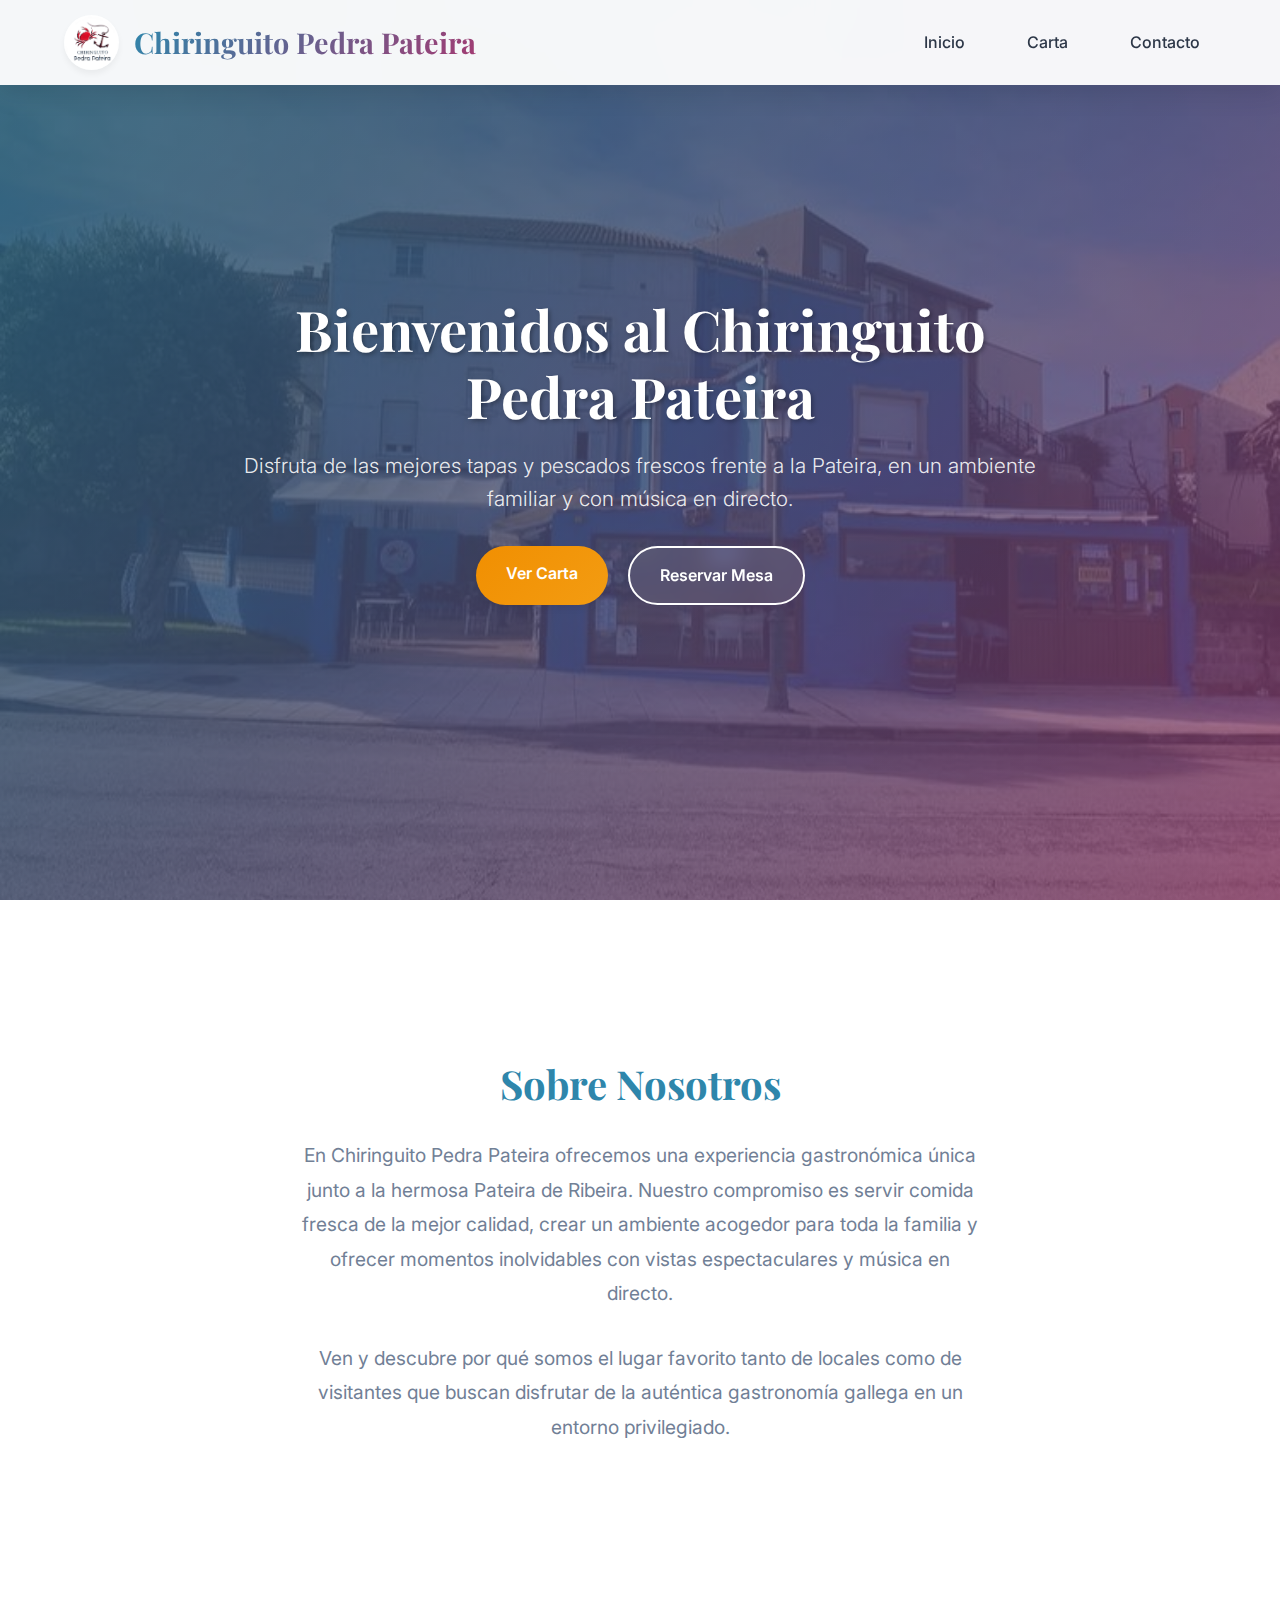
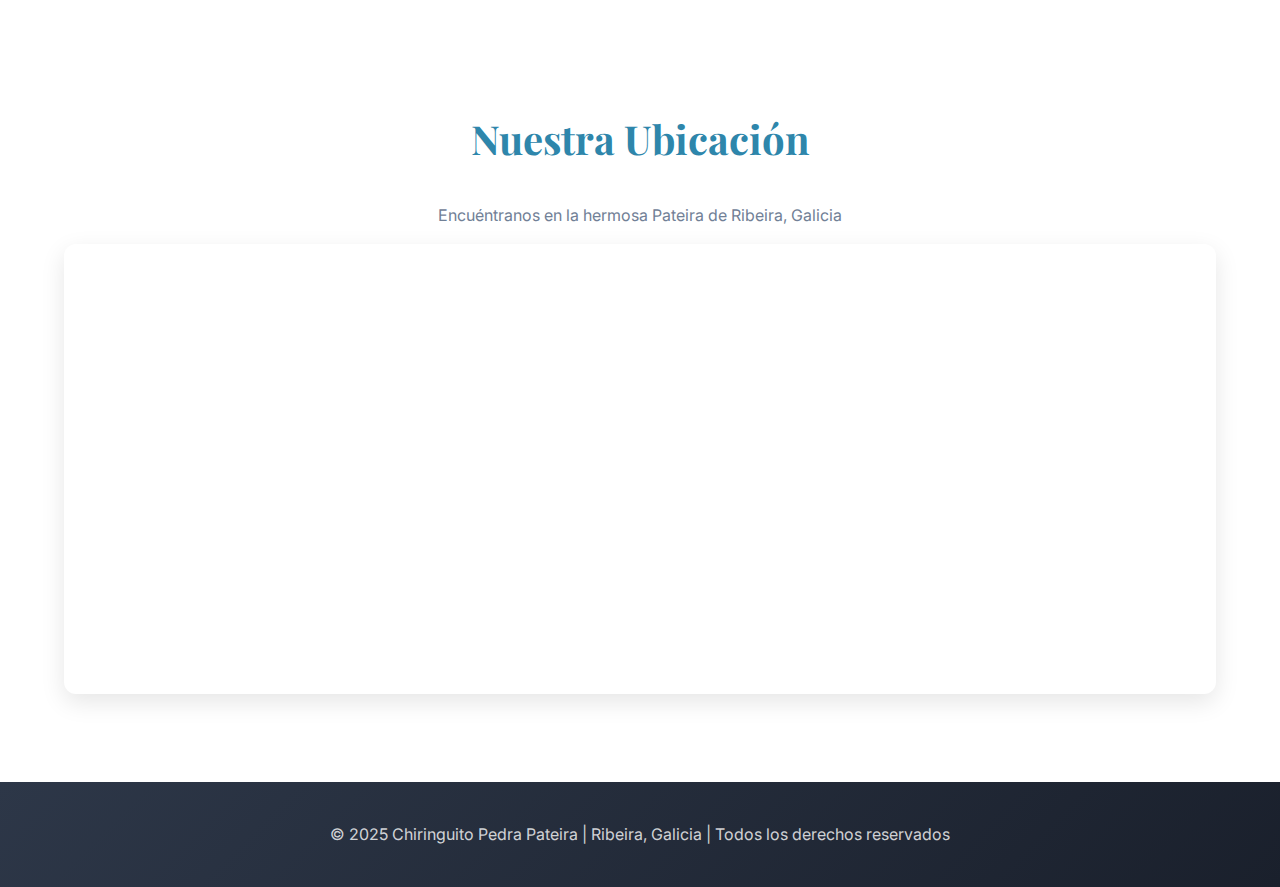
<file: index.html>
<!DOCTYPE html>
<html lang="es">
<head>
  <meta charset="UTF-8">
  <meta name="viewport" content="width=device-width, initial-scale=1.0">
  <title>Chiringuito Pedra Pateira - Ribeira, Galicia</title>
  <meta name="description" content="Disfruta de las mejores tapas y pescados frescos frente a la Pateira en nuestro chiringuito familiar con música en directo en Ribeira, Galicia.">
  <link rel="stylesheet" href="style.css">
  <link rel="preconnect" href="https://fonts.googleapis.com">
  <link rel="preconnect" href="https://fonts.gstatic.com" crossorigin>
</head>
<body>
  <!-- HEADER -->
  <header class="header" id="header">
    <div class="logo-container" onclick="goHome()">
      <img src="img/IMG_1129.jpeg" alt="Logo Chiringuito Pedra Pateira" class="logo">
      <h1>Chiringuito Pedra Pateira</h1>
    </div>
    <nav class="navbar" id="navbar">
      <a href="index.html">Inicio</a>
      <a href="carta/index.html">Carta</a>
      <a href="contacto/index.html">Contacto</a>
    </nav>
    <button class="hamburger" id="hamburger" aria-label="Menú de navegación">
      &#9776;
    </button>
  </header>

  <!-- HERO -->
  <section class="hero" id="hero">
    <div class="hero-text">
      <h2>Bienvenidos al Chiringuito Pedra Pateira</h2>
      <p>Disfruta de las mejores tapas y pescados frescos frente a la Pateira, en un ambiente familiar y con música en directo.</p>
      <div class="hero-buttons">
        <a href="carta/index.html" class="btn">Ver Carta</a>
        <a href="contacto/index.html" class="btn-secondary">Reservar Mesa</a>
      </div>
    </div>
  </section>

  <!-- SOBRE NOSOTROS -->
  <section class="sobre-nosotros fade-in-up">
    <div class="contenido">
      <h2>Sobre Nosotros</h2>
      <p>En Chiringuito Pedra Pateira ofrecemos una experiencia gastronómica única junto a la hermosa Pateira de Ribeira. Nuestro compromiso es servir comida fresca de la mejor calidad, crear un ambiente acogedor para toda la familia y ofrecer momentos inolvidables con vistas espectaculares y música en directo.</p>
      <p>Ven y descubre por qué somos el lugar favorito tanto de locales como de visitantes que buscan disfrutar de la auténtica gastronomía gallega en un entorno privilegiado.</p>
    </div>
  </section>

  <!-- UBICACIÓN -->
  <section class="ubicacion fade-in-up">
    <h2>Nuestra Ubicación</h2>
    <p>Encuéntranos en la hermosa Pateira de Ribeira, Galicia</p>
    <iframe 
      src="https://maps.google.com/maps?q=Chiringuito%20Pedra%20Pateira%20Ribeira%20Galicia&t=&z=13&ie=UTF8&iwloc=&output=embed" 
      width="100%" 
      height="450" 
      allowfullscreen="" 
      loading="lazy"
      title="Ubicación del Chiringuito Pedra Pateira">
    </iframe>
  </section>

  <!-- FOOTER -->
  <footer class="footer">
    <p>&copy; 2025 Chiringuito Pedra Pateira | Ribeira, Galicia | Todos los derechos reservados</p>
  </footer>

  <script>
    // Variables globales
    const hamburger = document.getElementById('hamburger');
    const navbar = document.getElementById('navbar');
    const header = document.getElementById('header');

    // Función para ir a la página principal
    function goHome() {
      window.location.href = 'index.html';
    }

    // Toggle del menú hamburguesa
    hamburger.addEventListener('click', () => {
      navbar.classList.toggle('active');
      hamburger.style.transform = navbar.classList.contains('active') ? 'rotate(90deg)' : 'rotate(0deg)';
    });

    // Cerrar menú al hacer click fuera
    document.addEventListener('click', (e) => {
      if (!hamburger.contains(e.target) && !navbar.contains(e.target)) {
        navbar.classList.remove('active');
        hamburger.style.transform = 'rotate(0deg)';
      }
    });

    // Efecto scroll en header
    window.addEventListener('scroll', () => {
      if (window.scrollY > 100) {
        header.classList.add('scrolled');
      } else {
        header.classList.remove('scrolled');
      }
    });

    // Animaciones al hacer scroll
    const observerOptions = {
      threshold: 0.1,
      rootMargin: '0px 0px -50px 0px'
    };

    const observer = new IntersectionObserver((entries) => {
      entries.forEach(entry => {
        if (entry.isIntersecting) {
          entry.target.classList.add('visible');
        }
      });
    }, observerOptions);

    // Observar elementos con animación
    document.querySelectorAll('.fade-in-up').forEach(el => {
      observer.observe(el);
    });

    // Smooth scroll para navegación interna
    document.querySelectorAll('a[href^="#"]').forEach(anchor => {
      anchor.addEventListener('click', function (e) {
        e.preventDefault();
        const target = document.querySelector(this.getAttribute('href'));
        if (target) {
          target.scrollIntoView({
            behavior: 'smooth',
            block: 'start'
          });
        }
      });
    });

    // Preload de imágenes importantes
    window.addEventListener('load', () => {
      const heroImg = new Image();
      heroImg.src = 'img/portada_chiringuito.jpeg';
    });
  </script>
</body>
</html>
</file>
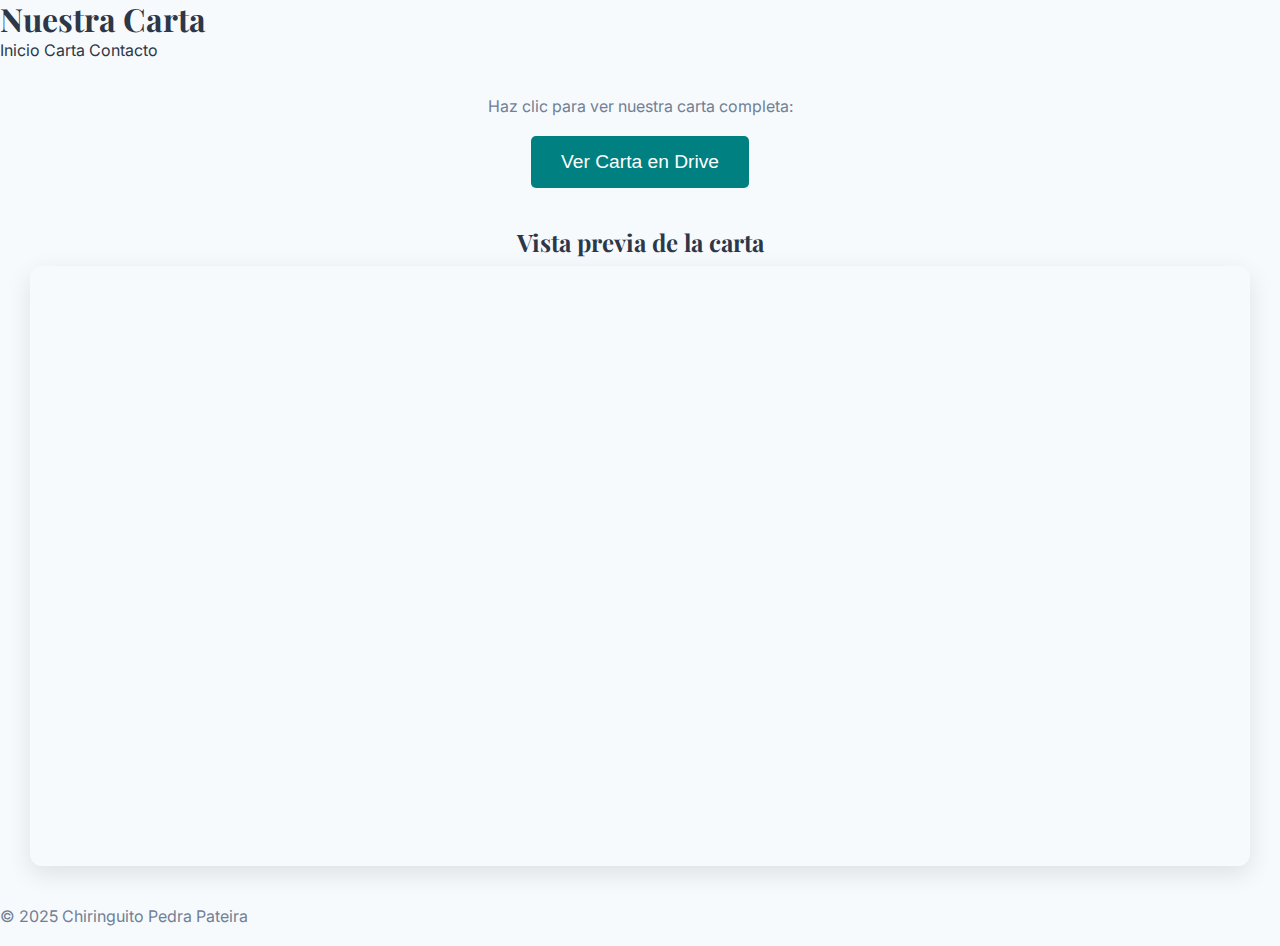
<file: carta.html>
<!DOCTYPE html>
<html lang="es">
<head>
  <meta charset="UTF-8">
  <meta name="viewport" content="width=device-width, initial-scale=1.0">
  <title>Carta - Chiringuito Pedra Pateira</title>
  <link rel="stylesheet" href="style.css">
</head>
<body>
  <header>
    <h1>Nuestra Carta</h1>
    <nav>
      <a href="index.html">Inicio</a>
      <a href="carta.html">Carta</a>
      <a href="contacto.html">Contacto</a>
    </nav>
  </header>

  <main style="text-align:center; padding:30px;">
    <p>Haz clic para ver nuestra carta completa:</p>
    <a href="https://drive.google.com/file/d/1eb7WuQgVaSlt9DSuTEdU6WBSb9Et3jTn/view?usp=drivesdk" target="_blank">
      <button style="padding:15px 30px; font-size:1.2rem; background:#008080; color:white; border:none; border-radius:5px; cursor:pointer;">
        Ver Carta en Drive
      </button>
    </a>

    <h2 style="margin-top:40px;">Vista previa de la carta</h2>
    <iframe src="https://drive.google.com/file/d/1eb7WuQgVaSlt9DSuTEdU6WBSb9Et3jTn/preview" width="100%" height="600px" style="border:none; margin-top:10px;"></iframe>
  </main>

  <footer>
    <p>&copy; 2025 Chiringuito Pedra Pateira</p>
  </footer>
</body>
</html>
</file>
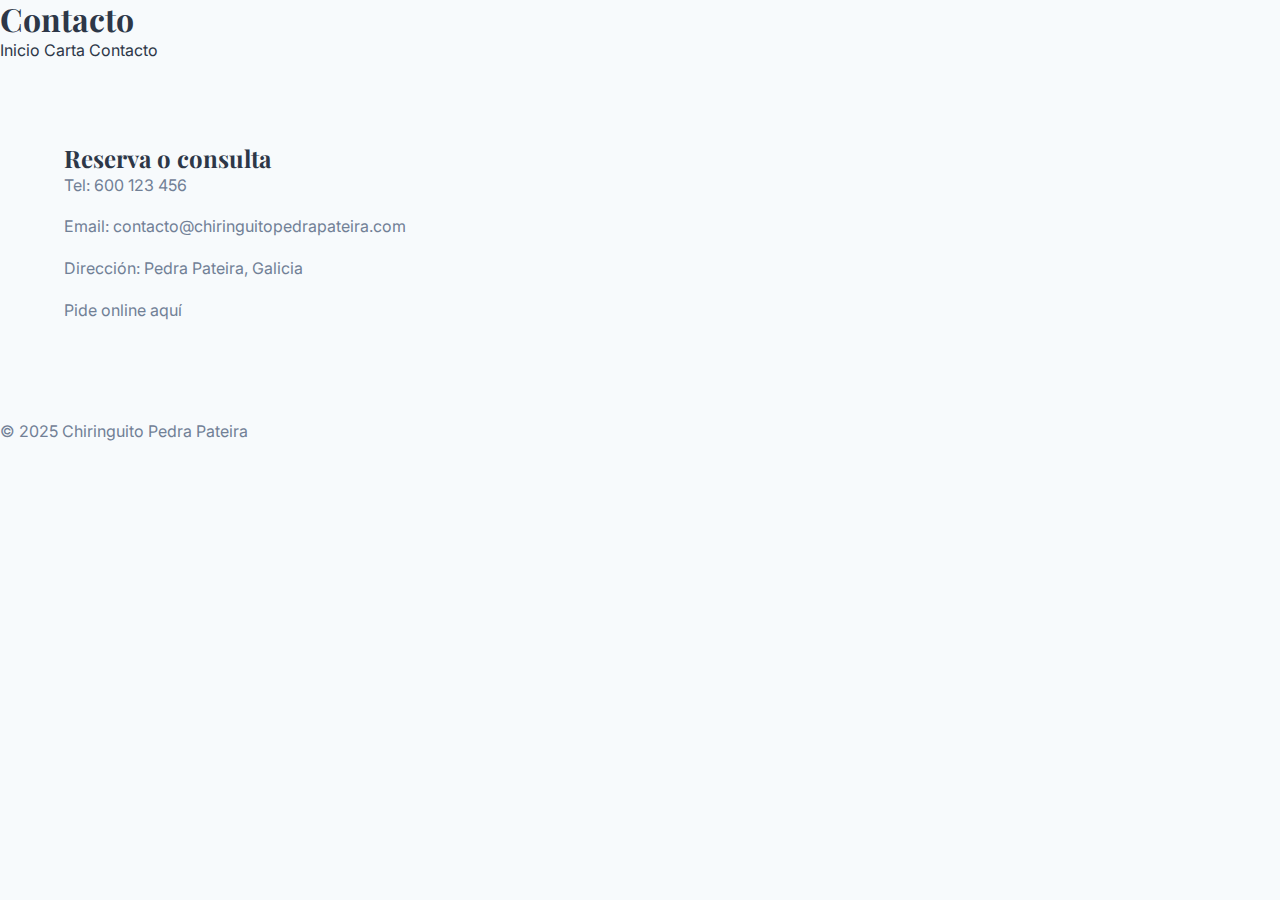
<file: contacto.html>
<!DOCTYPE html>
<html lang="es">
<head>
  <meta charset="UTF-8">
  <meta name="viewport" content="width=device-width, initial-scale=1.0">
  <title>Contacto - Chiringuito Pedra Pateira</title>
  <link rel="stylesheet" href="style.css">
</head>
<body>
  <header>
    <h1>Contacto</h1>
    <nav>
      <a href="index.html">Inicio</a>
      <a href="carta.html">Carta</a>
      <a href="contacto.html">Contacto</a>
    </nav>
  </header>

  <main>
    <section>
      <h2>Reserva o consulta</h2>
      <p>Tel: 600 123 456</p>
      <p>Email: contacto@chiringuitopedrapateira.com</p>
      <p>Dirección: Pedra Pateira, Galicia</p>
      <p><a href="https://elogo.es/" target="_blank" rel="noopener">Pide online aquí</a></p>
    </section>
  </main>

  <footer>
    <p>&copy; 2025 Chiringuito Pedra Pateira</p>
  </footer>
</body>
</html>
</file>
<file: style.css>
/* ===== Import Fonts ===== */
@import url('https://fonts.googleapis.com/css2?family=Playfair+Display:wght@400;700&family=Inter:wght@300;400;500;600;700&display=swap');

/* ===== CSS Variables ===== */
:root {
  --primary-color: #2E86AB;
  --primary-dark: #1B5F7D;
  --secondary-color: #A23B72;
  --accent-color: #F18F01;
  --text-dark: #2D3748;
  --text-light: #718096;
  --background-light: #F7FAFC;
  --white: #FFFFFF;
  --shadow-light: 0 4px 6px rgba(0, 0, 0, 0.05);
  --shadow-medium: 0 8px 25px rgba(0, 0, 0, 0.1);
  --shadow-heavy: 0 20px 40px rgba(0, 0, 0, 0.15);
  --border-radius: 12px;
  --transition: all 0.3s cubic-bezier(0.4, 0, 0.2, 1);
}

/* ===== Reset & General ===== */
* {
  margin: 0;
  padding: 0;
  box-sizing: border-box;
}

html {
  scroll-behavior: smooth;
}

body {
  font-family: 'Inter', -apple-system, BlinkMacSystemFont, 'Segoe UI', Roboto, sans-serif;
  color: var(--text-dark);
  line-height: 1.6;
  background: var(--background-light);
  overflow-x: hidden;
}

a {
  text-decoration: none;
  color: inherit;
  transition: var(--transition);
}

h1, h2, h3 {
  font-family: 'Playfair Display', serif;
  font-weight: 700;
  line-height: 1.2;
}

p {
  margin-bottom: 1rem;
  color: var(--text-light);
}

img {
  max-width: 100%;
  height: auto;
}

/* ===== Header ===== */
.header {
  position: fixed;
  top: 0;
  left: 0;
  width: 100%;
  background: rgba(255, 255, 255, 0.95);
  backdrop-filter: blur(20px);
  -webkit-backdrop-filter: blur(20px);
  display: flex;
  justify-content: space-between;
  align-items: center;
  padding: 15px 5%;
  box-shadow: var(--shadow-medium);
  z-index: 1000;
  transition: var(--transition);
}

.header.scrolled {
  padding: 10px 5%;
  background: rgba(255, 255, 255, 0.98);
}

.logo-container {
  display: flex;
  align-items: center;
  cursor: pointer;
  transition: var(--transition);
}

.logo-container:hover {
  transform: scale(1.02);
}

.logo {
  height: 55px;
  width: 55px;
  margin-right: 15px;
  border-radius: 50%;
  object-fit: cover;
  box-shadow: var(--shadow-light);
  transition: var(--transition);
}

.logo-container h1 {
  font-size: 1.8rem;
  color: var(--primary-color);
  font-weight: 700;
  background: linear-gradient(135deg, var(--primary-color), var(--secondary-color));
  -webkit-background-clip: text;
  -webkit-text-fill-color: transparent;
  background-clip: text;
}

.navbar {
  display: flex;
  gap: 30px;
  align-items: center;
}

.navbar a {
  font-weight: 500;
  font-size: 1rem;
  padding: 8px 16px;
  border-radius: 25px;
  position: relative;
  transition: var(--transition);
}

.navbar a::before {
  content: '';
  position: absolute;
  width: 0;
  height: 2px;
  bottom: 0;
  left: 50%;
  background: linear-gradient(90deg, var(--primary-color), var(--accent-color));
  transition: var(--transition);
  transform: translateX(-50%);
}

.navbar a:hover::before {
  width: 80%;
}

.navbar a:hover {
  color: var(--primary-color);
  transform: translateY(-1px);
}

.hamburger {
  display: none;
  font-size: 24px;
  background: none;
  border: none;
  cursor: pointer;
  color: var(--primary-color);
  padding: 8px;
  border-radius: 8px;
  transition: var(--transition);
}

.hamburger:hover {
  background: var(--background-light);
  transform: scale(1.1);
}

/* ===== Hero Section ===== */
.hero {
  background: linear-gradient(135deg, rgba(46, 134, 171, 0.8), rgba(162, 59, 114, 0.7)), 
              url('../img/portada_chiringuito.jpeg') center/cover no-repeat;
  height: 100vh;
  display: flex;
  align-items: center;
  justify-content: center;
  text-align: center;
  color: var(--white);
  position: relative;
  padding: 0 5%;
}

.hero::before {
  content: "";
  position: absolute;
  top: 0;
  left: 0;
  width: 100%;
  height: 100%;
  background: linear-gradient(135deg, rgba(0, 0, 0, 0.3), rgba(0, 0, 0, 0.1));
  z-index: 1;
}

.hero-text {
  position: relative;
  z-index: 2;
  max-width: 800px;
  animation: fadeInUp 1s ease-out;
}

@keyframes fadeInUp {
  from {
    opacity: 0;
    transform: translateY(30px);
  }
  to {
    opacity: 1;
    transform: translateY(0);
  }
}

.hero h2 {
  font-size: 3.5rem;
  margin-bottom: 20px;
  font-weight: 700;
  text-shadow: 2px 2px 4px rgba(0, 0, 0, 0.3);
  animation: fadeInUp 1s ease-out 0.2s both;
}

.hero p {
  font-size: 1.3rem;
  margin-bottom: 30px;
  color: rgba(255, 255, 255, 0.9);
  font-weight: 300;
  animation: fadeInUp 1s ease-out 0.4s both;
}

.hero-buttons {
  display: flex;
  gap: 20px;
  justify-content: center;
  flex-wrap: wrap;
  animation: fadeInUp 1s ease-out 0.6s both;
}

.hero-small {
  height: 60vh;
  background: linear-gradient(135deg, rgba(46, 134, 171, 0.9), rgba(162, 59, 114, 0.8)), 
              url('../img/portada_chiringuito.jpeg') center/cover no-repeat;
}

.hero-small .hero-text h2 {
  font-size: 2.5rem;
}

.hero-small .hero-text p {
  font-size: 1.1rem;
}

/* ===== Buttons ===== */
.btn,
.btn-secondary,
.btn-contacto {
  padding: 15px 30px;
  border-radius: 50px;
  font-weight: 600;
  font-size: 1rem;
  text-align: center;
  display: inline-block;
  transition: var(--transition);
  cursor: pointer;
  border: none;
  text-decoration: none;
  position: relative;
  overflow: hidden;
}

.btn {
  background: linear-gradient(135deg, var(--accent-color), #F39C12);
  color: var(--white);
  box-shadow: var(--shadow-light);
}

.btn::before {
  content: '';
  position: absolute;
  top: 0;
  left: -100%;
  width: 100%;
  height: 100%;
  background: linear-gradient(90deg, transparent, rgba(255, 255, 255, 0.2), transparent);
  transition: var(--transition);
}

.btn:hover::before {
  left: 100%;
}

.btn:hover {
  transform: translateY(-2px);
  box-shadow: var(--shadow-heavy);
}

.btn-secondary {
  background: rgba(255, 255, 255, 0.1);
  color: var(--white);
  border: 2px solid var(--white);
  backdrop-filter: blur(10px);
}

.btn-secondary:hover {
  background: var(--white);
  color: var(--primary-color);
  transform: translateY(-2px);
  box-shadow: var(--shadow-heavy);
}

.btn-contacto {
  background: var(--white);
  color: var(--primary-color);
  border: 2px solid var(--primary-color);
  margin: 10px;
  min-width: 150px;
}

.btn-contacto:hover {
  background: var(--primary-color);
  color: var(--white);
  transform: translateY(-2px);
  box-shadow: var(--shadow-medium);
}

/* ===== Sections ===== */
section {
  padding: 80px 5%;
}

.sobre-nosotros {
  background: var(--white);
  text-align: center;
}

.sobre-nosotros .contenido {
  max-width: 800px;
  margin: 0 auto;
}

.sobre-nosotros h2 {
  font-size: 2.5rem;
  color: var(--primary-color);
  margin-bottom: 30px;
}

.sobre-nosotros p {
  font-size: 1.2rem;
  color: var(--text-light);
  line-height: 1.8;
}

/* ===== Content Sections ===== */
.contenido {
  max-width: 1200px;
  margin: 0 auto;
  padding: 80px 5%;
  text-align: center;
}

.contenido h2 {
  font-size: 2.5rem;
  color: var(--primary-color);
  margin-bottom: 30px;
}

.contenido p {
  font-size: 1.2rem;
  margin-bottom: 30px;
  color: var(--text-light);
}

/* ===== Contact Section ===== */
.contacto {
  background: var(--white);
  text-align: center;
}

.contact-buttons {
  display: flex;
  justify-content: center;
  gap: 20px;
  flex-wrap: wrap;
  margin-bottom: 60px;
}

/* ===== Location ===== */
.ubicacion {
  background: var(--white);
  text-align: center;
}

.ubicacion h2 {
  font-size: 2.5rem;
  color: var(--primary-color);
  margin-bottom: 40px;
}

.ubicacion iframe {
  border-radius: var(--border-radius);
  box-shadow: var(--shadow-medium);
  width: 100%;
  height: 450px;
  border: none;
}

/* ===== Footer ===== */
.footer {
  background: linear-gradient(135deg, var(--text-dark), #1A202C);
  color: var(--white);
  text-align: center;
  padding: 40px 5%;
  margin-top: 0;
}

.footer p {
  font-size: 1rem;
  color: rgba(255, 255, 255, 0.8);
  margin: 0;
}

/* ===== Responsive Design ===== */
@media (max-width: 768px) {
  .header {
    padding: 15px 5%;
  }
  
  .logo-container h1 {
    font-size: 1.4rem;
  }
  
  .navbar {
    display: none;
    flex-direction: column;
    position: absolute;
    top: 100%;
    right: 5%;
    background: rgba(255, 255, 255, 0.98);
    backdrop-filter: blur(20px);
    padding: 20px;
    border-radius: var(--border-radius);
    box-shadow: var(--shadow-heavy);
    min-width: 200px;
  }
  
  .navbar.active {
    display: flex;
    animation: slideDown 0.3s ease-out;
  }
  
  @keyframes slideDown {
    from {
      opacity: 0;
      transform: translateY(-10px);
    }
    to {
      opacity: 1;
      transform: translateY(0);
    }
  }
  
  .navbar a {
    padding: 12px 0;
    border-bottom: 1px solid rgba(0, 0, 0, 0.1);
  }
  
  .navbar a:last-child {
    border-bottom: none;
  }
  
  .hamburger {
    display: block;
  }
  
  .hero h2 {
    font-size: 2.5rem;
  }
  
  .hero p {
    font-size: 1.1rem;
  }
  
  .hero-buttons {
    flex-direction: column;
    align-items: center;
  }
  
  .btn,
  .btn-secondary {
    width: 100%;
    max-width: 280px;
  }
  
  .contact-buttons {
    flex-direction: column;
    align-items: center;
  }
  
  .btn-contacto {
    width: 100%;
    max-width: 280px;
  }
  
  section {
    padding: 60px 5%;
  }
  
  .ubicacion iframe {
    height: 300px;
  }
}

@media (max-width: 480px) {
  .hero h2 {
    font-size: 2rem;
  }
  
  .hero p {
    font-size: 1rem;
  }
  
  .logo {
    height: 45px;
    width: 45px;
  }
  
  .logo-container h1 {
    font-size: 1.2rem;
  }
  
  .sobre-nosotros h2,
  .ubicacion h2,
  .contenido h2 {
    font-size: 2rem;
  }
}

/* ===== Scroll Animations ===== */
@media (prefers-reduced-motion: no-preference) {
  .fade-in-up {
    opacity: 1;
    transform: translateY(0);
    transition: var(--transition);
  }
  
  .fade-in-up.animate-on-scroll {
    opacity: 0;
    transform: translateY(30px);
  }
  
  .fade-in-up.animate-on-scroll.visible {
    opacity: 1;
    transform: translateY(0);
  }
}

/* ===== Ensure main content is always visible ===== */
.contenido,
.contacto {
  opacity: 1;
  transform: none;
}

/* ===== Enhanced Iframe Styles ===== */
iframe {
  border-radius: var(--border-radius);
  box-shadow: var(--shadow-medium);
  transition: var(--transition);
}

iframe:hover {
  box-shadow: var(--shadow-heavy);
}

/* ===== Responsive Iframe ===== */
@media (max-width: 768px) {
  iframe[src*="drive.google.com"] {
    height: 500px !important;
    min-height: 500px;
  }
}

@media (max-width: 480px) {
  iframe[src*="drive.google.com"] {
    height: 400px !important;
    min-height: 400px;
  }
}
</file>
